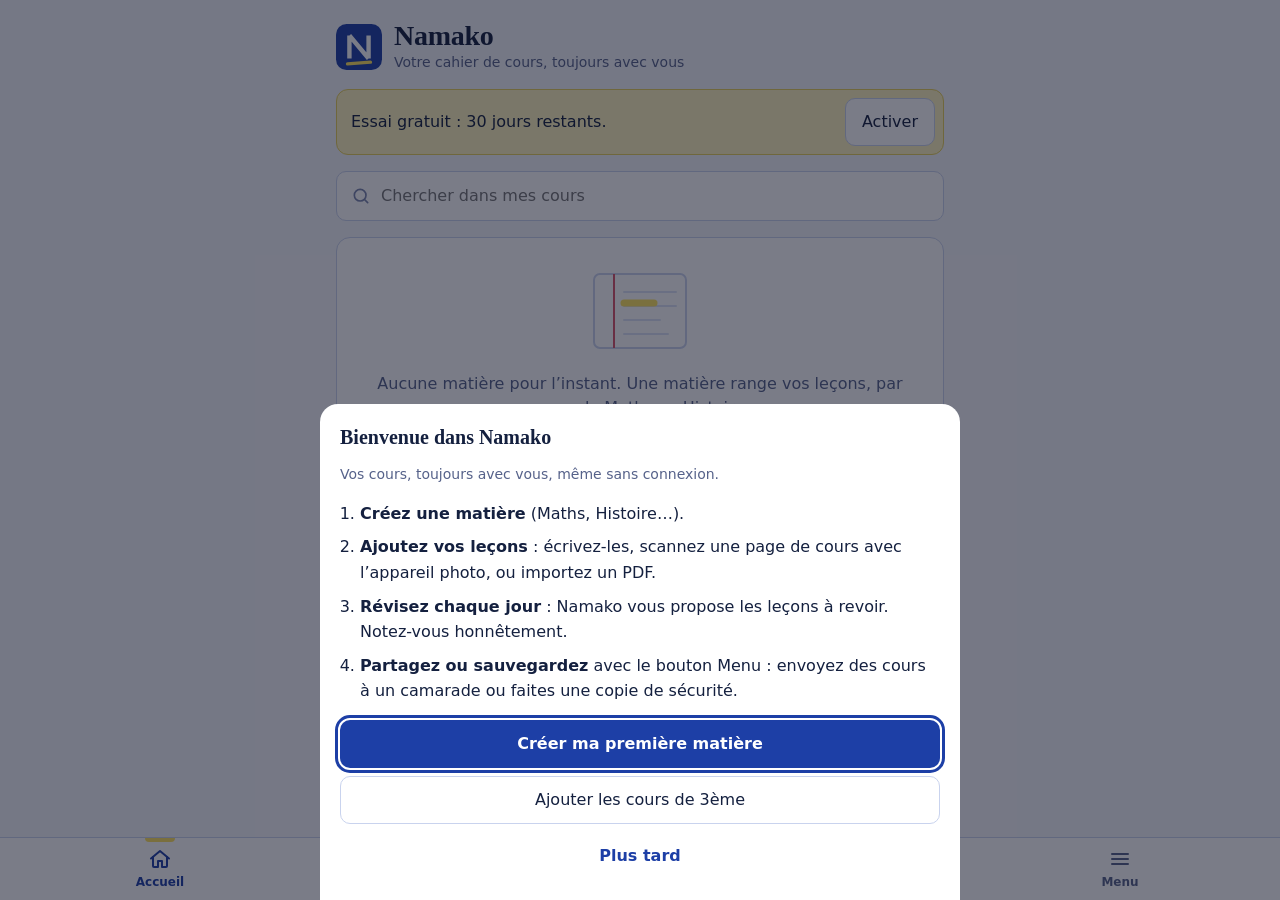
<file: index.html>
<!doctype html>
<html lang="fr">
<head>
<meta charset="utf-8">
<meta name="viewport" content="width=device-width, initial-scale=1, viewport-fit=cover">
<meta name="theme-color" content="#1D3FA6">
<meta name="color-scheme" content="light dark">
<link rel="manifest" href="manifest.webmanifest">
<link rel="icon" href="icon-192.png">
<link rel="apple-touch-icon" href="icon-192.png">
<script>try{var t=localStorage.getItem('namako-theme');if(t&&t!=='auto')document.documentElement.dataset.theme=t}catch(e){}</script>
<link rel="stylesheet" href="style.css">
<title>Namako</title>
</head>
<body>
<main id="app"></main>
<dialog id="dlg"></dialog>
<input type="file" id="file" hidden>
<script type="module" src="app.js"></script>
</body>
</html>
</file>
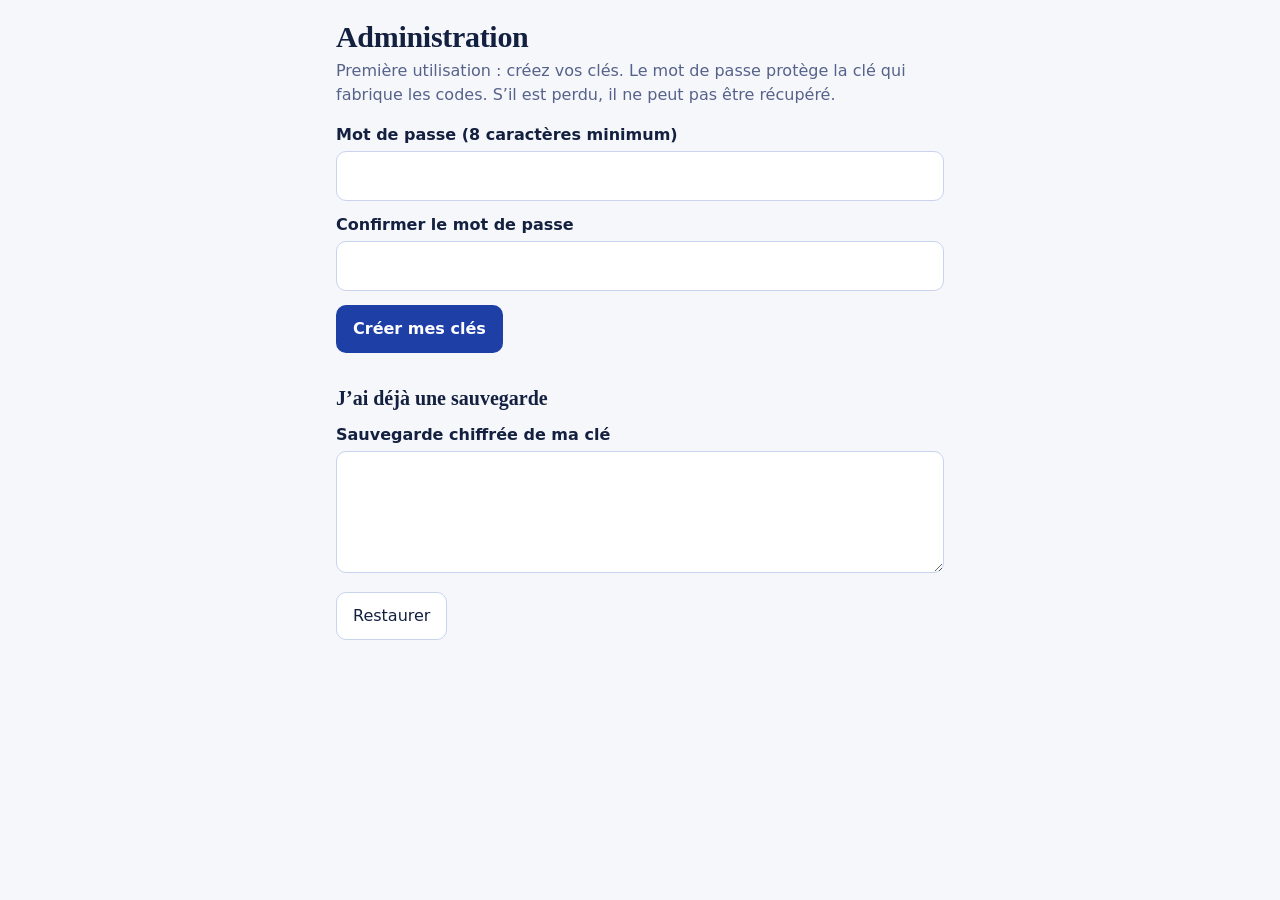
<file: admin.html>
<!doctype html>
<html lang="fr">
<head>
<meta charset="utf-8">
<meta name="viewport" content="width=device-width, initial-scale=1, viewport-fit=cover">
<meta name="robots" content="noindex">
<link rel="stylesheet" href="style.css">
<title>Namako, administration</title>
</head>
<body>
<main id="adm"></main>
<script type="module" src="admin.js"></script>
</body>
</html>
</file>
<file: style.css>
/* Namako : un cahier d'écolier. Papier blanc, trait Seyès, encre bleue, surligneur jaune. */
:root{
  --bg:#F5F7FB;--surface:#fff;--ink:#14203F;--muted:#56628A;--line:#C9D3EE;--rule:#DCE3F5;
  --accent:#1D3FA6;--on:#fff;--danger:#B3261E;--margin:#D9566A;
  --marker:#FFE45E;--marker-soft:#FFF5BD;--marker-line:#E8D15A;--on-marker:#14203F;
  --serif:"Noto Serif","Source Serif 4",Georgia,"Times New Roman",serif;
  --ui:system-ui,-apple-system,"Segoe UI",Roboto,sans-serif;
  color-scheme:light;
}
@media (prefers-color-scheme:dark){:root{
  --bg:#0D1226;--surface:#151B38;--ink:#E9EDFB;--muted:#9AA6CC;--line:#2A3566;--rule:#222C58;
  --accent:#8EA6FF;--on:#0D1226;--danger:#FF8A80;--margin:#F0788A;
  --marker:#F2D860;--marker-soft:#37331A;--marker-line:#6B5F22;--on-marker:#14203F;color-scheme:dark}}
*{box-sizing:border-box}
html,body{margin:0;background:var(--bg);color:var(--ink);font:16px/1.5 var(--ui);-webkit-text-size-adjust:100%}
[hidden]{display:none!important}
main{max-width:640px;margin:0 auto;padding:calc(20px + env(safe-area-inset-top)) 16px calc(120px + env(safe-area-inset-bottom))}
.has-tabs main{padding-bottom:calc(168px + env(safe-area-inset-bottom))}
h1{font:700 30px/1.15 var(--serif);letter-spacing:-.01em;margin:0}
h2{font:700 20px/1.3 var(--serif);margin:0 0 12px}
.sub{margin:4px 0 0;color:var(--muted)}
.top{display:flex;justify-content:space-between;align-items:center;gap:12px;margin-bottom:8px}
.brand{display:flex;align-items:center;gap:12px;margin-bottom:16px}
.brand h1{font-size:28px;font-weight:800}
.brand .sub{margin:0;font-size:14px}
.logo{width:46px;height:46px;flex:none}
.sh{padding-left:14px;border-left:6px solid var(--c)}

button{font:inherit;color:var(--ink);background:var(--surface);border:1px solid var(--line);border-radius:10px;min-height:48px;padding:0 16px;cursor:pointer;transition:transform .08s}
button:active{transform:translateY(1px)}
button.primary{background:var(--accent);color:var(--on);border-color:transparent;font-weight:600}
button.danger{color:var(--danger)}
button.ghost{background:transparent;border-color:transparent;color:var(--accent);font-weight:600}
button:disabled{opacity:.5}
:focus-visible{outline:3px solid var(--accent);outline-offset:2px}
input,textarea{font:inherit;color:var(--ink);background:var(--surface);border:1px solid var(--line);border-radius:10px;padding:12px;width:100%;min-height:48px}
label{display:block;margin-bottom:12px;font-weight:600}
label input,label textarea{margin-top:4px;font-weight:400}
input[type=search]{-webkit-appearance:none;appearance:none;padding-left:44px;background:var(--surface) url("data:image/svg+xml,%3Csvg xmlns='http://www.w3.org/2000/svg' width='20' height='20' viewBox='0 0 24 24' fill='none' stroke='%237A86AD' stroke-width='2' stroke-linecap='round'%3E%3Ccircle cx='11' cy='11' r='7'/%3E%3Cpath d='m20 20-3.5-3.5'/%3E%3C/svg%3E") no-repeat 14px center}
.search{margin:16px 0}
.sugg{background:var(--surface);border:1px solid var(--line);border-radius:10px;margin-top:4px;overflow:hidden}
.sugg:empty{display:none}
.row{display:flex;align-items:center;justify-content:space-between;width:100%;border:0;border-top:1px solid var(--rule);border-radius:0;text-align:left}
.sugg .row:first-child{border-top:0}
.row small{color:var(--muted)}

/* Liste des matières et des leçons : une feuille, des lignes */
.sheet,#list{display:block;background:var(--surface);border:1px solid var(--line);border-radius:14px;overflow:hidden}
#list:empty{display:none}
.card,.hit{display:flex;align-items:center;gap:12px;width:100%;min-height:64px;padding:10px 14px;text-align:left;background:transparent;color:inherit;border:0;border-top:1px solid var(--rule);border-radius:0}
.sheet>:first-child,#list>:first-child{border-top:0}
.hit{align-items:flex-start}
.hit>i{flex:none;width:4px;align-self:stretch;border-radius:2px}
.tile{flex:none;width:42px;height:42px;border-radius:10px;display:grid;place-items:center;font:700 20px/1 var(--serif);font-style:normal}
.cb{flex:1;min-width:0;display:flex;flex-direction:column}
.cb b{font-size:17px;font-weight:600}
.cb small{color:var(--muted);font-size:14px}
.chev{width:20px;height:20px;flex:none;fill:none;stroke:var(--muted);stroke-width:2;stroke-linecap:round;stroke-linejoin:round}
.card em{font-style:normal;font-size:13px;font-weight:700;padding:4px 10px;border-radius:6px;background:var(--marker);color:var(--on-marker)}
.ex{color:var(--muted);font-size:14px;margin-top:2px;overflow:hidden;text-overflow:ellipsis;display:-webkit-box;-webkit-line-clamp:2;-webkit-box-orient:vertical}
.empty{color:var(--muted);padding:28px 16px;text-align:center}
.empty .actions{justify-content:center}
.art{display:block;width:120px;height:auto;margin:0 auto 10px}
.art .pg{fill:var(--surface);stroke:var(--line);stroke-width:2}
.art .mg{stroke:var(--margin);stroke-width:2}
.art .ln{stroke:var(--rule);stroke-width:2;stroke-linecap:round}
.art .mk{stroke:var(--marker);stroke-width:7;stroke-linecap:round}

.banner{display:flex;align-items:center;justify-content:space-between;gap:12px;background:var(--marker-soft);border:1px solid var(--marker-line);border-radius:12px;padding:8px 8px 8px 14px;margin-top:8px}
.today{display:flex;align-items:center;justify-content:space-between;gap:12px;background:var(--surface);border:1px solid var(--line);border-left:5px solid var(--accent);border-radius:12px;padding:12px 12px 12px 16px;margin-top:12px}
.today div{display:flex;flex-direction:column}
.today b{font:700 18px/1.3 var(--serif)}
.today small,.tiles small,.badge small,.chart small{color:var(--muted)}

.fab{position:fixed;right:16px;bottom:calc(20px + env(safe-area-inset-bottom));min-height:52px;padding:0 22px;border-radius:999px;background:var(--accent);color:var(--on);border:0;font-weight:600;box-shadow:0 6px 18px rgba(20,32,63,.28)}
.has-tabs .fab{bottom:calc(80px + env(safe-area-inset-bottom))}
#tabs{position:fixed;left:0;right:0;bottom:0;display:flex;background:var(--surface);border-top:1px solid var(--line);padding-bottom:env(safe-area-inset-bottom);z-index:5}
#tabs button{position:relative;flex:1;display:flex;flex-direction:column;align-items:center;justify-content:center;gap:2px;min-height:62px;padding:6px 0;border:0;border-radius:0;background:transparent;color:var(--muted);font-size:12px;font-weight:600}
#tabs svg{width:24px;height:24px;fill:none;stroke:currentColor;stroke-width:2;stroke-linecap:round;stroke-linejoin:round}
#tabs button.on{color:var(--accent)}
#tabs button.on::before{content:"";position:absolute;top:0;left:50%;width:30px;height:4px;margin-left:-15px;background:var(--marker);border-radius:0 0 4px 4px}

/* La page de lecture : une feuille Seyès (traits bleus, marge rouge). Tout est calé sur la hauteur de ligne. */
.read{font-family:var(--serif);line-height:1.8;max-width:68ch;min-height:55vh;margin-top:20px;padding:.35em 8px 0 16px;overflow-wrap:anywhere;background-color:var(--surface);
  background-image:linear-gradient(to bottom,transparent calc(100% - 1px),var(--rule) calc(100% - 1px));background-size:100% 1.8em;background-position:0 .4em;
  border:1px solid var(--line);border-left:2px solid var(--margin);border-radius:4px}
.read p{margin:0}
.read h2,.read h3,.read h4{font-family:var(--serif);font-weight:700;margin:0}
.read h2{font-size:1.3em;line-height:1.3846}
.read h3{font-size:1.15em;line-height:1.5652}
.read h4{font-size:1em;line-height:1.8}
.read ul{margin:0;padding-left:1.4em}
.read li{margin:0}
.read .empty{font-family:var(--ui);text-align:left;padding:0}
textarea[name=content]{font-family:var(--serif);font-size:17px;line-height:1.8;padding:.3em 12px 0 14px;background-color:var(--surface);
  background-image:linear-gradient(to bottom,transparent calc(100% - 1px),var(--rule) calc(100% - 1px));background-size:100% 1.8em;background-position:0 .3em;background-attachment:local;border-left:2px solid var(--margin)}
.readbar{position:fixed;left:0;right:0;bottom:0;display:flex;justify-content:center;gap:8px;padding:12px 16px calc(12px + env(safe-area-inset-bottom));background:var(--surface);border-top:1px solid var(--line)}
.readbar.rate button{flex:1;display:flex;flex-direction:column;align-items:center;justify-content:center;min-height:60px;padding:6px 8px;font-size:15px}
.readbar.rate small{font-size:12px;opacity:.85}
.prog{height:6px;background:var(--rule);border-radius:3px;margin:8px 0 16px;overflow:hidden}
.prog i{display:block;height:100%;background:var(--accent)}

dialog{border:0;padding:20px 20px calc(20px + env(safe-area-inset-bottom));background:var(--surface);color:var(--ink);width:100%;max-width:640px;max-height:90vh;overflow:auto;margin:auto auto 0;border-radius:18px 18px 0 0;animation:sheet .2s ease-out}
dialog::backdrop{background:rgba(13,18,38,.55)}
@keyframes sheet{from{transform:translateY(24px);opacity:0}to{transform:none;opacity:1}}
@media (prefers-reduced-motion:reduce){*,*::before,*::after{animation:none!important;transition:none!important}}
.swatches{display:flex;flex-wrap:wrap;gap:12px;margin:4px 0 16px}
.sw{position:relative;margin:0}
.sw input{position:absolute;opacity:0;width:40px;height:40px;min-height:0}
.sw span{display:block;width:40px;height:40px;border-radius:50%}
.sw input:checked+span{outline:3px solid var(--ink);outline-offset:2px}
.sw input:focus-visible+span{outline:3px solid var(--accent);outline-offset:2px}
.actions{display:flex;flex-wrap:wrap;justify-content:flex-end;gap:8px;margin-top:8px}
.actions.col{flex-direction:column}
.actions.col button,.actions.col a.btn{width:100%}
.note{color:var(--muted);font-size:14px}
.item{display:flex;justify-content:space-between;align-items:center;gap:8px;padding:8px 0;border-top:1px solid var(--rule)}
.mh{margin:22px 0 8px;font:600 14px/1.4 var(--ui);color:var(--muted)}
.steps{padding-left:20px;line-height:1.6}
.steps li{margin-bottom:8px}
.tb{display:flex;gap:6px;overflow-x:auto;margin-bottom:8px;padding-bottom:4px}
.tb button{flex:none;min-width:44px;padding:0 10px}
.spell .item{flex-direction:column;align-items:flex-start}
.chips{display:flex;flex-wrap:wrap;gap:6px}
.chips button{min-height:40px;padding:0 12px}
.qr{display:flex;justify-content:center;margin:12px 0}
.qr svg{width:min(78vw,280px);height:auto;border-radius:8px}
.chk{display:flex;align-items:center;gap:10px;min-height:44px;margin:0;font-weight:400}
.chk input{width:22px;height:22px;min-height:0;padding:0;margin:0;flex:none}
.chk.sub2{padding-left:30px}
.shgroup{background:var(--surface);border:1px solid var(--line);border-radius:12px;padding:6px 12px;margin-top:12px}
.dot{display:inline-block;width:10px;height:10px;border-radius:50%;flex:none}

.tiles{display:grid;grid-template-columns:repeat(3,1fr);margin:16px 0;background:var(--surface);border:1px solid var(--line);border-radius:14px;overflow:hidden}
.tiles div{display:flex;flex-direction:column;padding:12px 14px;border-left:1px solid var(--rule)}
.tiles div:first-child{border-left:0}
.tiles b{font:700 28px/1.1 var(--serif)}
.chart{display:grid;grid-template-columns:repeat(7,1fr);gap:6px;align-items:end}
.chart div{display:flex;flex-direction:column;align-items:center;justify-content:flex-end;gap:4px}
.chart i{width:70%;background:var(--accent);border-radius:4px 4px 0 0}
.stack{display:flex;height:14px;border-radius:7px;overflow:hidden;background:var(--rule);margin:8px 0}
.stack span{display:block;height:100%}
.badges{display:grid;grid-template-columns:1fr 1fr;gap:8px}
.badge{border:1px dashed var(--line);border-radius:12px;padding:12px;display:flex;flex-direction:column;color:var(--muted)}
.badge.on{border:2px solid var(--marker-line);background:var(--marker-soft);color:var(--ink)}
.badge.on small{color:var(--ink);font-weight:600}
a.btn{display:flex;align-items:center;justify-content:center;min-height:48px;padding:0 16px;border:1px solid var(--line);border-radius:10px;background:var(--surface);color:var(--ink);text-decoration:none}
.idbox{font:600 20px/1.3 ui-monospace,Menlo,Consolas,monospace;letter-spacing:1px;text-align:center;background:var(--surface);border:2px dashed var(--accent);border-radius:12px;padding:14px;user-select:all;overflow-wrap:anywhere}
.mono,textarea[name=code]{font-family:ui-monospace,Menlo,Consolas,monospace;font-size:14px;word-break:break-all}
.prot{margin-top:12px;border-top:1px solid var(--rule);padding-top:4px}
.prot summary{cursor:pointer;font-weight:600;min-height:44px;display:flex;align-items:center;color:var(--muted)}
.card em{white-space:nowrap}
.photos h2{margin-top:28px}
.pgrid{display:grid;grid-template-columns:1fr 1fr;gap:8px;margin:8px 0}
.pthumb{padding:0;overflow:hidden;min-height:120px;background:var(--surface);border:1px solid var(--line);border-radius:10px}
.pthumb img{display:block;width:100%;height:140px;object-fit:cover}
.pfull{display:block;width:100%;height:auto;border-radius:8px;margin-bottom:12px;background:var(--bg)}
.read.nomin{min-height:0}
.read ul{margin:0}
dialog ul{padding-left:1.2em;margin:4px 0}
dialog li{margin-bottom:6px}
/* Thèmes choisis par l'élève (Menu > Apparence). Sans choix, l'application suit le réglage du téléphone. */
:root[data-theme=clair]{--bg:#F5F7FB;--surface:#FFFFFF;--ink:#14203F;--muted:#56628A;--line:#C9D3EE;--rule:#DCE3F5;--accent:#1D3FA6;--on:#FFFFFF;--danger:#B3261E;--margin:#D9566A;--marker:#FFE45E;--marker-soft:#FFF5BD;--marker-line:#E8D15A;--on-marker:#14203F;color-scheme:light}
:root[data-theme=nuit]{--bg:#0D1226;--surface:#151B38;--ink:#E9EDFB;--muted:#9AA6CC;--line:#2A3566;--rule:#222C58;--accent:#8EA6FF;--on:#0D1226;--danger:#FF8A80;--margin:#F0788A;--marker:#F2D860;--marker-soft:#37331A;--marker-line:#6B5F22;--on-marker:#14203F;color-scheme:dark}
:root[data-theme=sepia]{--bg:#F3EAD6;--surface:#FBF6E8;--ink:#3A2E21;--muted:#6F5F4B;--line:#D8C8A5;--rule:#E7DABB;--accent:#8A5320;--on:#FFFFFF;--danger:#A8321F;--margin:#C0504D;--marker:#F2D16B;--marker-soft:#F6E7B0;--marker-line:#D8BE6A;--on-marker:#3A2E21;color-scheme:light}
:root[data-theme=ocean]{--bg:#E8F3F6;--surface:#FFFFFF;--ink:#0F2F3A;--muted:#48707C;--line:#BFDBE2;--rule:#D6E9EE;--accent:#0B6F8A;--on:#FFFFFF;--danger:#B3261E;--margin:#E0707E;--marker:#FFE45E;--marker-soft:#FFF5BD;--marker-line:#E8D15A;--on-marker:#14203F;color-scheme:light}
:root[data-theme=foret]{--bg:#ECF4EC;--surface:#FFFFFF;--ink:#14301F;--muted:#4A6A53;--line:#C2D9C7;--rule:#D8E8DC;--accent:#2B7A4B;--on:#FFFFFF;--danger:#B3261E;--margin:#D9566A;--marker:#FFE45E;--marker-soft:#FFF5BD;--marker-line:#E8D15A;--on-marker:#14203F;color-scheme:light}
:root[data-theme=rose]{--bg:#FCEFF3;--surface:#FFFFFF;--ink:#3A1A2A;--muted:#7A4D63;--line:#F0C9D8;--rule:#F8DFE8;--accent:#BE1558;--on:#FFFFFF;--danger:#B3261E;--margin:#E05A82;--marker:#FFE45E;--marker-soft:#FFF5BD;--marker-line:#E8D15A;--on-marker:#14203F;color-scheme:light}
:root[data-theme=rosenuit]{--bg:#1C111F;--surface:#271829;--ink:#F9E8F1;--muted:#C9A3B8;--line:#4A2E4F;--rule:#3A2440;--accent:#FF8FBA;--on:#1C111F;--danger:#FF8A80;--margin:#FF7FA3;--marker:#F2D860;--marker-soft:#37331A;--marker-line:#6B5F22;--on-marker:#14203F;color-scheme:dark}
:root[data-theme=solarized]{--bg:#FDF6E3;--surface:#FFFBF0;--ink:#073642;--muted:#4F6870;--line:#DDD6C0;--rule:#EBE4CE;--accent:#1B6DA8;--on:#FFFFFF;--danger:#B3261E;--margin:#D33682;--marker:#FFE45E;--marker-soft:#FFF5BD;--marker-line:#E8D15A;--on-marker:#14203F;color-scheme:light}
.theme-row{display:flex;align-items:center;gap:12px;width:100%;text-align:left;margin-bottom:8px;min-height:54px;border:2px solid var(--line)}
.theme-row .cb{padding:0}
.theme-row.on{border-color:var(--accent);background:var(--bg);background:color-mix(in srgb,var(--accent) 12%,var(--surface))}
.theme-row.on::after{content:"✓";margin-left:auto;font-weight:700;color:var(--accent)}
.tdot{width:22px;height:22px;border-radius:50%;flex:none;border:1px solid rgba(0,0,0,.18)}
</file>
